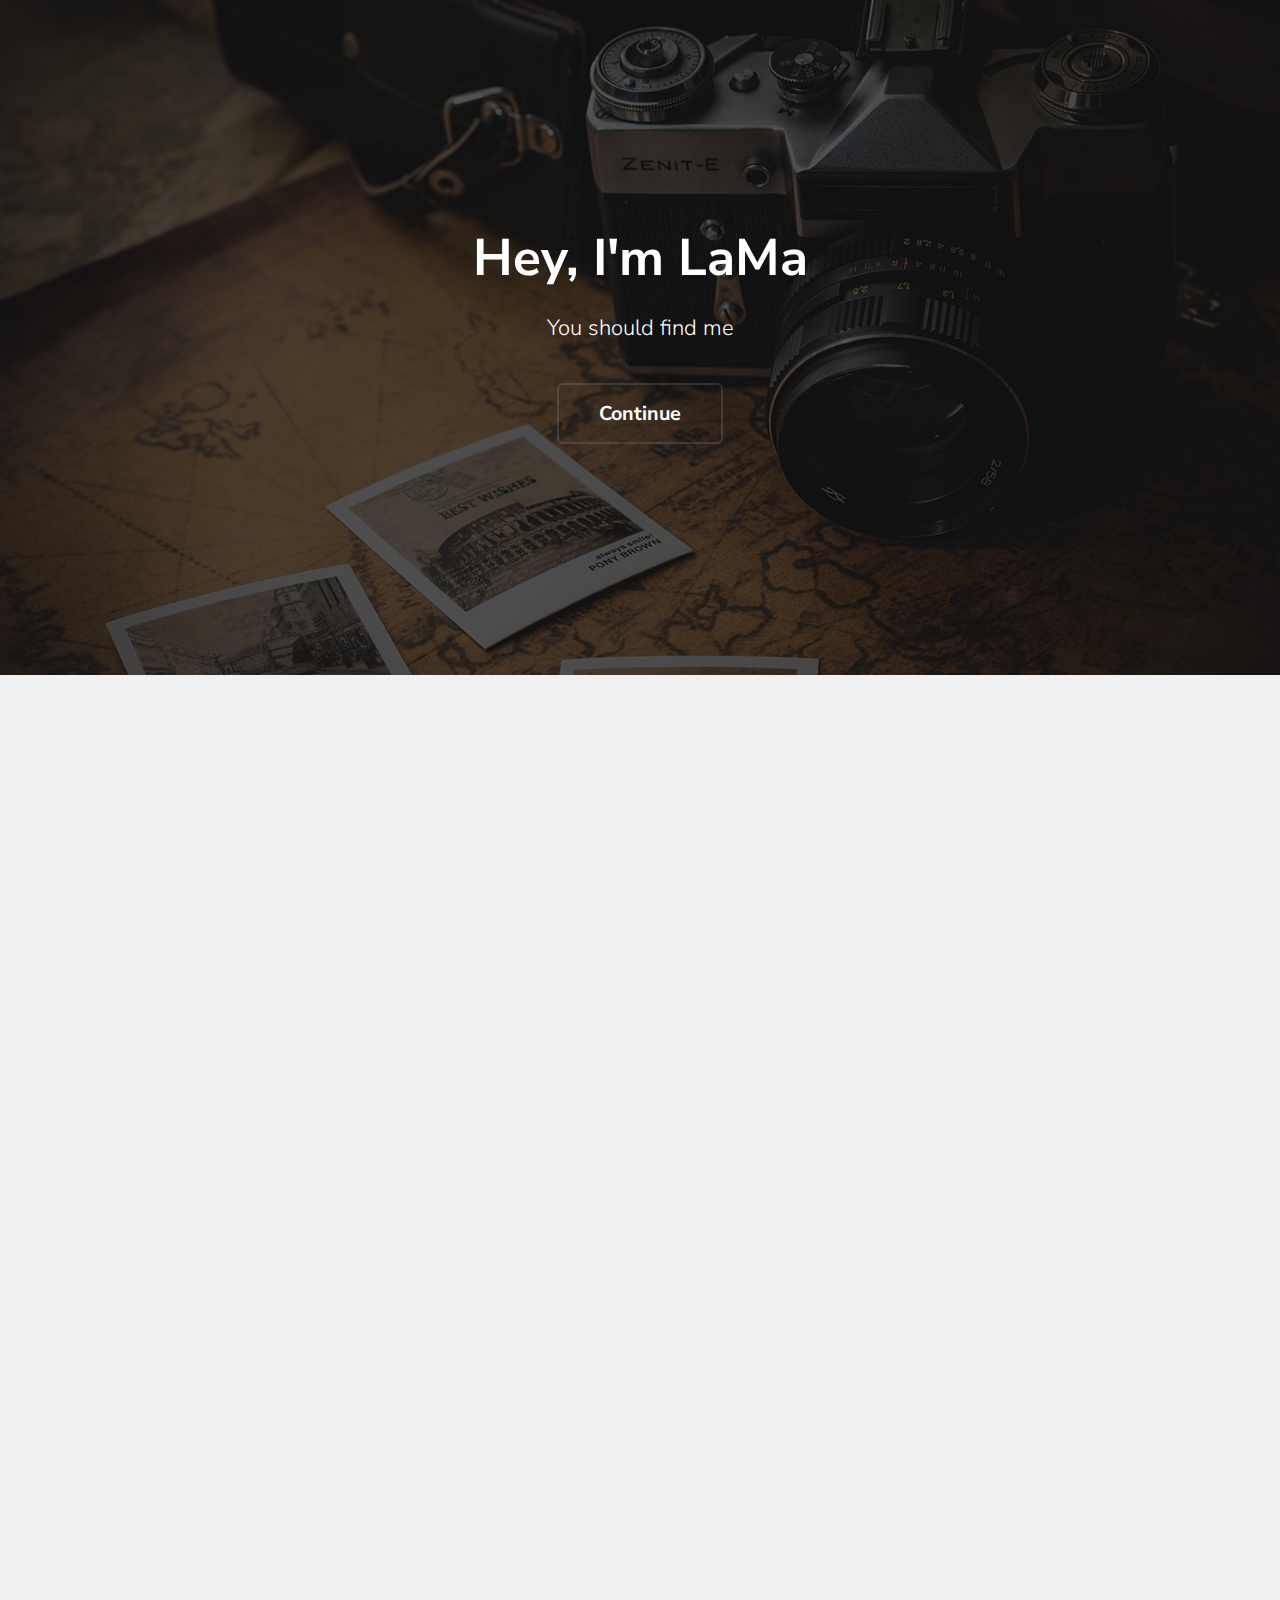
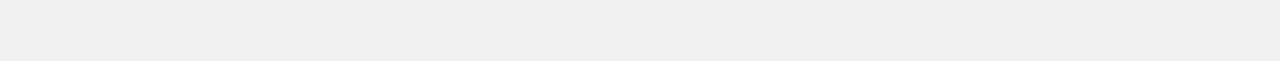
<file: index.html>
<!DOCTYPE HTML>

<html>
<head>
    <title>LAMA ANIMATION</title>
    <meta charset="utf-8"/>
    <meta name="viewport" content="width=device-width, initial-scale=1"/>
    <link rel="stylesheet" href="assets/css/main.css"/>
</head>
<body>
<div class="page-wrap">
    <!-- Main -->
    <section id="main">

        <!-- Banner -->
        <section id="banner">
            <div class="inner">
                <h1>Hey, I'm LaMa</h1>
                <p>You should find me </p>
                <ul class="actions">
                    <li><a href="#galleries" class="button alt scrolly big">Continue</a></li>
                </ul>
            </div>
        </section>

        <!-- Gallery -->
        <section id="galleries">

            <!-- Photo Galleries -->
            <div class="gallery">
                <div class="content">
                    <div class="media">
                        <a href="images/fulls/01.jpg"><img src="images/thumbs/01.jpg" alt=""
                                                           title="Find the Lama" id="lama"
                                                           onmouseover="PlaySound('mySound')"
                                                           onmouseout="StopSound('mySound')"/></a>
                    </div>
                    <div class="media">
                        <a href="images/fulls/05.jpg"><img src="images/thumbs/05.jpg" alt=""
                                                           title="Find the Lama"/></a>
                    </div>
                    <div class="media">
                        <a href="images/fulls/09.jpg"><img src="images/thumbs/09.jpg" alt=""
                                                           title="Find the Lama"/></a>
                    </div>
                    <div class="media">
                        <a href="images/fulls/02.jpg"><img src="images/thumbs/02.jpg" alt=""
                                                           title="Find the Lama"/></a>
                    </div>
                    <div class="media">
                        <a href="images/fulls/06.jpg"><img src="images/thumbs/06.jpg" alt=""
                                                           title="Find the Lama"/></a>
                    </div>
                    <div class="media">
                        <a href="images/fulls/10.jpg"><img src="images/thumbs/10.jpg" alt=""
                                                           title="Find the Lama"/></a>
                    </div>
                    <div class="media">
                        <a href="images/fulls/03.jpg"><img src="images/thumbs/03.jpg" alt=""
                                                           title="Find the Lama"/></a>
                    </div>
                    <div class="media">
                        <a href="images/fulls/07.jpg"><img src="images/thumbs/07.jpg" alt=""
                                                           title="Find the Lama"/></a>
                    </div>
                    <div class="media">
                        <a href="images/fulls/05.jpg"><img src="images/thumbs/05.jpg" alt=""
                                                           title="Find the Lama"/></a>
                    </div>
                    <div class="media">
                        <a href="images/fulls/09.jpg"><img src="images/thumbs/09.jpg" alt=""
                                                           title="Find the Lama"/></a>
                    </div>
                    <div class="media">
                        <a href="images/fulls/06.jpg"><img src="images/thumbs/06.jpg" alt=""
                                                           title="Find the Lama"/></a>
                    </div>
                    <div class="media">
                        <a href="images/fulls/10.jpg"><img src="images/thumbs/10.jpg" alt=""
                                                           title="Find the Lama"/></a>
                    </div>

                </div>
            </div>
        </section>


    </section>
</div>

<!-- Scripts -->

<script>
    var item = document.querySelector("#lama");
    var timerID;
    var counter = 0;
    var pressHoldEvent = new CustomEvent("pressHold");
    // Increase or decreae value to adjust how long
    // one should keep pressing down before the pressHold
    // event fires
    var pressHoldDuration = 300;
    item.addEventListener("mousedown", pressingDown, false);
    item.addEventListener("mouseup", notPressingDown, false);
    item.addEventListener("mouseleave", notPressingDown, false);

    item.addEventListener("touchstart", pressingDown, false);
    item.addEventListener("touchend", notPressingDown, false);
    item.addEventListener("pressHold", doSomething, false);
    function pressingDown(e) {
        requestAnimationFrame(timer);
        e.preventDefault();
        console.log("Pressing!");
    }
    function notPressingDown(e) {
        // Stop the timer
        cancelAnimationFrame(timerID);
        counter = 0;
    }
    function timer() {
        console.log("Timer tick!");

        if (counter < pressHoldDuration) {
            timerID = requestAnimationFrame(timer);
            counter++;

        } else {
            console.log("Press threshold reached!");
            item.dispatchEvent(pressHoldEvent);
        }
    }
    function doSomething(e) {
        window.location.replace('/nuit%20d\'info%20panata/lama_welcome.html');
    }
    function PlaySound(soundobj) {
        var audio = new Audio('assets/lamasound.mp3');
        audio.play();
    }

</script>
<script src="assets/js/jquery.min.js"></script>
<script src="assets/js/jquery.poptrox.min.js"></script>
<script src="assets/js/jquery.scrolly.min.js"></script>
<script src="assets/js/skel.min.js"></script>
<script src="assets/js/util.js"></script>
<script src="assets/js/main.js"></script>

</body>
</html>
</file>
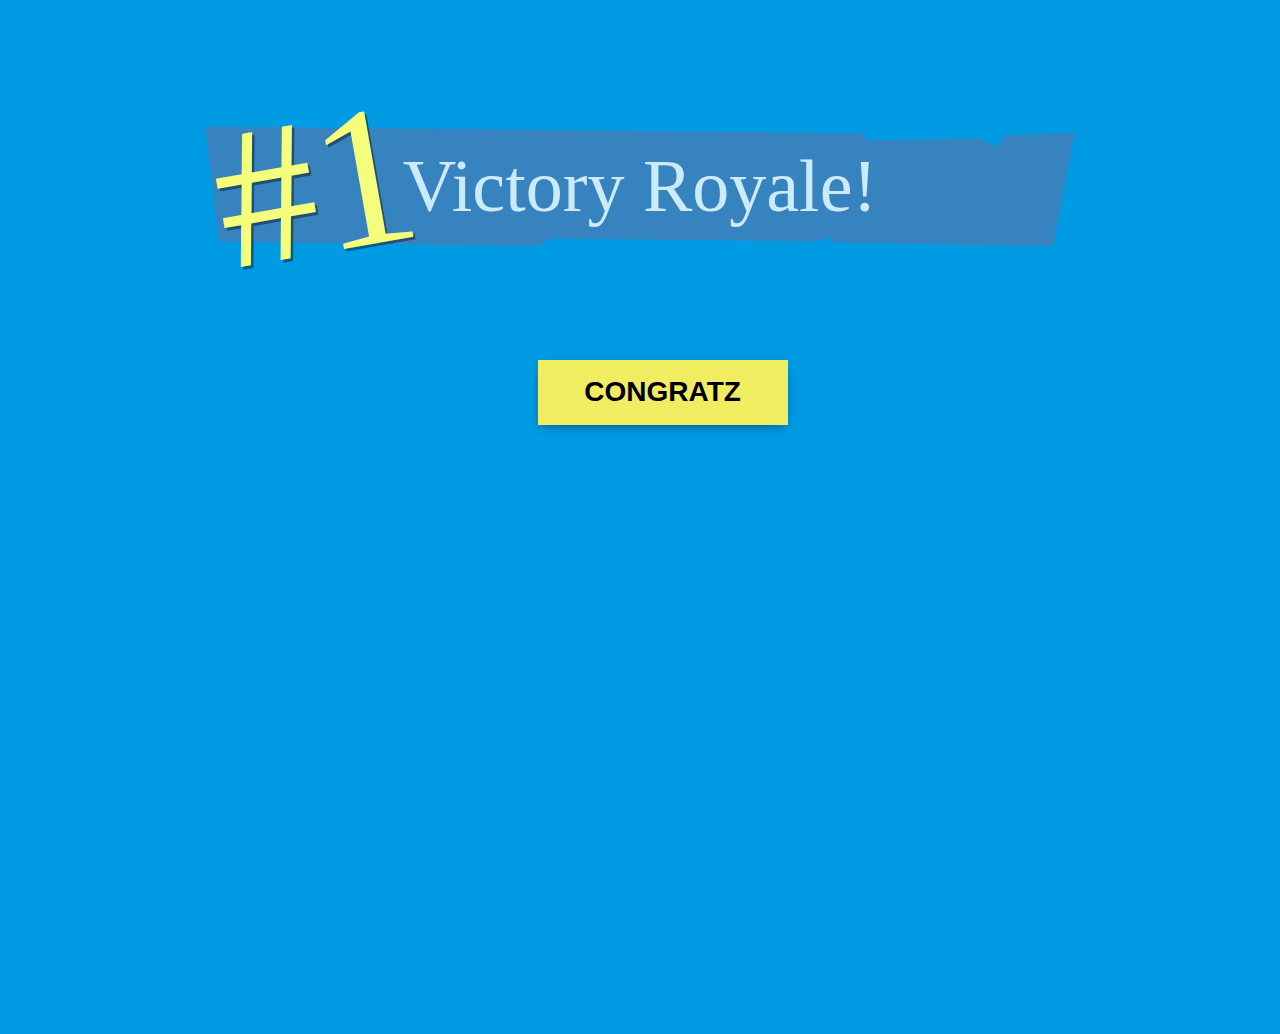
<file: lama_welcome.html>
<!DOCTYPE html>
<html lang="en">
<head>
    <meta charset="UTF-8">
    <title>Title</title>
    <link rel="stylesheet" href="assets/fortnite_and_lama.css">

</head>
<body>


    <span id="fortnite-winner"></span>
    <div class="fortnite-btn transform" id="button">
        <span>Congratz</span>
    </div>
    <img src="images/fulls/win.gif" id="lame-scale" class="lama">




    <script src="assets/js/jquery.min.js"></script>
    <script src="assets/js/jquery.poptrox.min.js"></script>
    <script src="assets/js/jquery.scrolly.min.js"></script>
    <script src="assets/js/skel.min.js"></script>
    <script src="assets/js/util.js"></script>
    <script src="assets/js/main.js"></script>
    <script>
        $("#button").click(function() {
            $('.transform').toggleClass('transform-active');
            document.getElementById("lame-scale").style.display = 'block' ;
            $(".lama").addClass(".anim");

        });
    </script>


</body>
</html>
</file>
<file: assets/fortnite_and_lama.css>
@font-face {
    font-family: BurbankBigCondensed-Black;
    font-style: normal;
    font-weight: 400;
    src: url(https://cors-anywhere.herokuapp.com/https://static-assets-prod.epicgames.com/fortnite/static/webpack/c5d323c99493dd76432d4f531b8cc329.woff) format("woff");
}
body{
    height: 100vh;
    background-color: #019be3;
}
.transform {
    -webkit-transition: all 2s ease;
    -moz-transition: all 2s ease;
    -o-transition: all 2s ease;
    -ms-transition: all 2s ease;
    transition: all 2s ease;
}
.transform-active {
    display: none;
}
.transformlama-active {
    display: inline-block;
}
.scale{
    display: none;
}

#fortnite-winner {
    font-family: BurbankBigCondensed-Black;
    position: relative;
    display: block;
    margin: auto;
    width: 870px;
    height: 120px;
    line-height: 120px;
    margin-top: 10%;
}
#fortnite-winner:before {
    content: "Victory Royale!";
    opacity: 0.8;
    display: block;
    width: 100%;
    height: 100%;
    font-size: 74px;
    text-align: center;
    color: #fff;
    background-color: #457db6;
    clip-path: polygon(0% 0%, 75.5% 5.8%, 76.2% 11.6%, 88.96% 10%, 91% 16.66%, 91.95% 7.5%, 100% 5%, 97.45% 100%, 72.41% 96.67%, 71.49% 91.67%, 70.46% 95.83%, 39.66% 93.33%, 38.16% 100%, 1.61% 95.83%);
}
#fortnite-winner:after {
    content: "#1";
    color: #f4fe7b;
    position: absolute;
    top: 0;
    left: 10px;
    transform: rotate(-10deg);
    font-size: 200px;
    text-shadow: 2px 3px rgba(0, 0, 0, 0.4);
}

.lama{
    display: none;
    width: 50%;
    height: 60%;
    position: absolute;
    transition: transform 1s;
    top: 37%;
    left: 25%;
}
#lame-scale:hover {
    transform: scale(1.2)
}
.anim{
     -webkit-animation: lama_anim 18s ease;
     animation: myfirst 18s ease;
 }
@keyframes lama_anim {
    0% {
        transform: scale(1.0);
    }
    100% {
        transform: scale(2.0);
    }
}


.fortnite-btn {
    top: 40%;
    left: 42%;
    position: absolute;
    font-size: 1.75em;
    color: #fff;
    margin: 0 auto;
    background: transparent;
    color: #000;
    font-weight: 900;
    font-family: "roboto", sans-serif;
    text-transform: uppercase;
    width: 250px;
    padding: 18px 0;
    text-align: center;
    line-height: 1;
    cursor: pointer;
}

.fortnite-btn:hover:after {
    background-color: #eeea4c;
}

.fortnite-btn span {
    position: relative;
    z-index: 100;
    background-color: #f0ed63;
}

.fortnite-btn:after {
    content: "";
    display: block;
    position: absolute;
    top: 0;
    left: 0;
    width: 100%;
    height: 65px;
    transition: background-color .3s ease-in-out;
    box-shadow: 0 4px 12px -4px rgba(0,0,0,.5);
    animation: jelly 6s ease-in-out infinite;
    transform-origin: 50% 50% 20px;
    background-color: #f0ed63;
}

@keyframes jelly {
    0% {
        transform: perspective( 180px) rotateY( 5deg);
    }

    50% {
        transform: perspective( 180px) rotateY( -5deg);
    }

    100% {
        transform: perspective( 180px) rotateY( 5deg);
    }
}
</file>
<file: assets/css/main.css>
@import url(font-awesome.min.css);
@import url("https://fonts.googleapis.com/css?family=Nunito+Sans:300,400,600");

/*
	Snapshot by TEMPLATED
	templated.co @templatedco
	Released for free under the Creative Commons Attribution 3.0 license (templated.co/license)
*/

/* Reset */

	html, body, div, span, applet, object, iframe, h1, h2, h3, h4, h5, h6, p, blockquote, pre, a, abbr, acronym, address, big, cite, code, del, dfn, em, img, ins, kbd, q, s, samp, small, strike, strong, sub, sup, tt, var, b, u, i, center, dl, dt, dd, ol, ul, li, fieldset, form, label, legend, table, caption, tbody, tfoot, thead, tr, th, td, article, aside, canvas, details, embed, figure, figcaption, footer, header, hgroup, menu, nav, output, ruby, section, summary, time, mark, audio, video {
		margin: 0;
		padding: 0;
		border: 0;
		font-size: 100%;
		font: inherit;
		vertical-align: baseline;
	}

	article, aside, details, figcaption, figure, footer, header, hgroup, menu, nav, section {
		display: block;
	}

	body {
		line-height: 1;
	}

	ol, ul {
		list-style: none;
	}

	blockquote, q {
		quotes: none;
	}

	blockquote:before, blockquote:after, q:before, q:after {
		content: '';
		content: none;
	}

	table {
		border-collapse: collapse;
		border-spacing: 0;
	}

	body {
		-webkit-text-size-adjust: none;
	}

/* Box Model */

	*, *:before, *:after {
		-moz-box-sizing: border-box;
		-webkit-box-sizing: border-box;
		box-sizing: border-box;
	}

/* Basic */

	@-ms-viewport {
		width: device-width;
	}

	body {
		-ms-overflow-style: scrollbar;
	}

	@media screen and (max-width: 480px) {

		html, body {
			min-width: 320px;
		}

	}

	body {
		background: #fff;
	}

		body.is-loading *, body.is-loading *:before, body.is-loading *:after {
			-moz-animation: none !important;
			-webkit-animation: none !important;
			-ms-animation: none !important;
			animation: none !important;
			-moz-transition: none !important;
			-webkit-transition: none !important;
			-ms-transition: none !important;
			transition: none !important;
		}

/* Type */

	body {
		background-color: #fff;
		color: #22313F;
	}

	body, input, select, textarea {
		font-family: "Nunito Sans", Arial, Helvetica, sans-serif;
		font-size: 13pt;
		font-weight: 300;
		line-height: 1.65;
	}

		@media screen and (max-width: 1680px) {

			body, input, select, textarea {
				font-size: 11pt;
			}

		}

		@media screen and (max-width: 1280px) {

			body, input, select, textarea {
				font-size: 11pt;
			}

		}

		@media screen and (max-width: 980px) {

			body, input, select, textarea {
				font-size: 11pt;
			}

		}

		@media screen and (max-width: 736px) {

			body, input, select, textarea {
				font-size: 12pt;
			}

		}

		@media screen and (max-width: 480px) {

			body, input, select, textarea {
				font-size: 12pt;
			}

		}

	a {
		text-decoration: underline;
		color: #19B5FE;
	}

		a:hover {
			text-decoration: none;
			color: #019be3;
		}

	strong, b {
		font-weight: 700;
	}

	em, i {
		font-style: italic;
	}

	p {
		margin: 0 0 2em 0;
	}

	h1, h2, h3, h4, h5, h6 {
		font-weight: 700;
		line-height: 1.5;
		margin: 0 0 1em 0;
	}

		h1 a, h2 a, h3 a, h4 a, h5 a, h6 a {
			color: inherit;
			text-decoration: none;
		}

	h1 {
		font-size: 2em;
	}

		@media screen and (max-width: 480px) {

			h1 {
				font-size: 1.5em;
			}

		}

	h2 {
		font-size: 1.75em;
	}

		@media screen and (max-width: 480px) {

			h2 {
				font-size: 1.4em;
			}

		}

	h3 {
		font-size: 1.35em;
	}

	h4 {
		font-size: 1.1em;
	}

	h5 {
		font-size: 0.9em;
	}

	h6 {
		font-size: 0.7em;
	}

	sub {
		font-size: 0.8em;
		position: relative;
		top: 0.5em;
	}

	sup {
		font-size: 0.8em;
		position: relative;
		top: -0.5em;
	}

	blockquote {
		border-left: solid 4px;
		font-style: italic;
		margin: 0 0 2em 0;
		padding: 0.5em 0 0.5em 2em;
	}

	code {
		border-radius: 4px;
		border: solid 1px;
		font-family: "Courier New", monospace;
		font-size: 0.9em;
		margin: 0 0.25em;
		padding: 0.25em 0.65em;
	}

	pre {
		-webkit-overflow-scrolling: touch;
		font-family: "Courier New", monospace;
		font-size: 0.9em;
		margin: 0 0 2em 0;
	}

		pre code {
			display: block;
			line-height: 1.75;
			padding: 1em 1.5em;
			overflow-x: auto;
		}

	hr {
		border: 0;
		border-bottom: solid 1px;
		margin: 2em 0;
	}

		hr.major {
			margin: 3em 0;
		}

	.align-left {
		text-align: left;
	}

	.align-center {
		text-align: center;
	}

	.align-right {
		text-align: right;
	}

/* Box */

	.box {
		border-radius: 4px;
		border: solid 1px rgba(144, 144, 144, 0.25);
		margin-bottom: 2em;
		padding: 1.5em;
	}

		.box > :last-child,
		.box > :last-child > :last-child,
		.box > :last-child > :last-child > :last-child {
			margin-bottom: 0;
		}

		.box.alt {
			border: 0;
			border-radius: 0;
			padding: 0;
		}

/* Button */

	input[type="submit"],
	input[type="reset"],
	input[type="button"],
	button,
	.button {
		-moz-appearance: none;
		-webkit-appearance: none;
		-ms-appearance: none;
		appearance: none;
		-moz-transition: background-color 0.2s ease-in-out, color 0.2s ease-in-out;
		-webkit-transition: background-color 0.2s ease-in-out, color 0.2s ease-in-out;
		-ms-transition: background-color 0.2s ease-in-out, color 0.2s ease-in-out;
		transition: background-color 0.2s ease-in-out, color 0.2s ease-in-out;
		background: #19B5FE;
		color: #FFF;
		border-radius: 4px;
		border: 0;
		cursor: pointer;
		display: inline-block;
		font-weight: 700;
		height: 2.85em;
		line-height: 2.95em;
		padding: 0 1.5em;
		text-align: center;
		text-decoration: none;
		white-space: nowrap;
	}

		input[type="submit"].active,
		input[type="reset"].active,
		input[type="button"].active,
		button.active,
		.button.active {
			color: #FFF;
			background: #22313F;
		}

			input[type="submit"].active:hover,
			input[type="reset"].active:hover,
			input[type="button"].active:hover,
			button.active:hover,
			.button.active:hover {
				color: #FFF;
				background: #22313F;
			}

		input[type="submit"]:hover,
		input[type="reset"]:hover,
		input[type="button"]:hover,
		button:hover,
		.button:hover {
			color: #FFF;
			background: #019be3;
		}

		input[type="submit"].alt,
		input[type="reset"].alt,
		input[type="button"].alt,
		button.alt,
		.button.alt {
			background: none;
			box-shadow: 0 0 0 2px rgba(144, 144, 144, 0.25);
		}

			input[type="submit"].alt:hover,
			input[type="reset"].alt:hover,
			input[type="button"].alt:hover,
			button.alt:hover,
			.button.alt:hover {
				background: rgba(144, 144, 144, 0.075);
				box-shadow: 0 0 0 2px rgba(144, 144, 144, 0.25);
			}

		input[type="submit"].icon,
		input[type="reset"].icon,
		input[type="button"].icon,
		button.icon,
		.button.icon {
			padding-left: 1.35em;
		}

			input[type="submit"].icon:before,
			input[type="reset"].icon:before,
			input[type="button"].icon:before,
			button.icon:before,
			.button.icon:before {
				margin-right: 0.5em;
			}

		input[type="submit"].fit,
		input[type="reset"].fit,
		input[type="button"].fit,
		button.fit,
		.button.fit {
			display: block;
			margin: 0 0 1em 0;
			width: 100%;
		}

		input[type="submit"].small,
		input[type="reset"].small,
		input[type="button"].small,
		button.small,
		.button.small {
			font-size: 0.8em;
		}

		input[type="submit"].big,
		input[type="reset"].big,
		input[type="button"].big,
		button.big,
		.button.big {
			font-size: 1.35em;
			padding: 0 2em;
		}

		input[type="submit"].disabled, input[type="submit"]:disabled,
		input[type="reset"].disabled,
		input[type="reset"]:disabled,
		input[type="button"].disabled,
		input[type="button"]:disabled,
		button.disabled,
		button:disabled,
		.button.disabled,
		.button:disabled {
			-moz-pointer-events: none;
			-webkit-pointer-events: none;
			-ms-pointer-events: none;
			pointer-events: none;
			opacity: 0.25;
		}

		@media screen and (max-width: 480px) {

			input[type="submit"],
			input[type="reset"],
			input[type="button"],
			button,
			.button {
				padding: 0;
			}

		}

/* Contact */

	#contact {
		display: -ms-flexbox;
		-ms-flex-pack: justify;
		display: -moz-flex;
		display: -webkit-flex;
		display: -ms-flex;
		display: flex;
		-moz-flex-wrap: wrap;
		-webkit-flex-wrap: wrap;
		-ms-flex-wrap: wrap;
		flex-wrap: wrap;
		-moz-justify-content: space-between;
		-webkit-justify-content: space-between;
		-ms-justify-content: space-between;
		justify-content: space-between;
		background: #ececec;
	}

		#contact form {
			margin: 0;
		}

		#contact .icons {
			margin-bottom: 1em;
		}

		#contact .column {
			padding: 3.5em 0 1.5em 0;
			padding-left: 3.5em;
			padding-right: 3.5em;
			width: 50%;
		}

			#contact .column.social {
				background: #e6e6e6;
			}

			@media screen and (max-width: 980px) {

				#contact .column {
					padding: 2em 0 0.1em 0;
					padding-left: 2em;
					padding-right: 2em;
				}

			}

			@media screen and (max-width: 736px) {

				#contact .column {
					width: 100%;
				}

			}

			@media screen and (max-width: 480px) {

				#contact .column {
					padding: 1em 0 0.1em 0;
					padding-left: 1em;
					padding-right: 1em;
				}

			}

/* Form */

	form {
		margin: 0 0 2em 0;
	}

		form .field {
			margin-bottom: 1.5em;
		}

			form .field.half {
				display: inline-block;
				width: 48%;
			}

				form .field.half.first {
					margin-right: 2.5%;
				}

		@media screen and (max-width: 980px) {

			form .field.half {
				display: block;
				width: 100%;
			}

				form .field.half.first {
					margin-right: 0;
				}

		}

	label {
		display: block;
		font-size: 0.9em;
		font-weight: 700;
		margin: 0 0 1em 0;
	}

	input[type="text"],
	input[type="password"],
	input[type="email"],
	select,
	textarea {
		-moz-appearance: none;
		-webkit-appearance: none;
		-ms-appearance: none;
		appearance: none;
		border-radius: 4px;
		border: solid 1px rgba(25, 181, 254, 0.25);
		color: inherit;
		display: block;
		outline: 0;
		padding: 0 1em;
		text-decoration: none;
		width: 100%;
	}

		input[type="text"]:invalid,
		input[type="password"]:invalid,
		input[type="email"]:invalid,
		select:invalid,
		textarea:invalid {
			box-shadow: none;
		}

		input[type="text"]:active, input[type="text"]:focus,
		input[type="password"]:active,
		input[type="password"]:focus,
		input[type="email"]:active,
		input[type="email"]:focus,
		select:active,
		select:focus,
		textarea:active,
		textarea:focus {
			border: solid 1px #19B5FE;
		}

	.select-wrapper {
		text-decoration: none;
		display: block;
		position: relative;
	}

		.select-wrapper:before {
			-moz-osx-font-smoothing: grayscale;
			-webkit-font-smoothing: antialiased;
			font-family: FontAwesome;
			font-style: normal;
			font-weight: normal;
			text-transform: none !important;
		}

		.select-wrapper:before {
			content: '\f078';
			display: block;
			height: 2.75em;
			line-height: 2.75em;
			pointer-events: none;
			position: absolute;
			right: 0;
			text-align: center;
			top: 0;
			width: 2.75em;
		}

		.select-wrapper select::-ms-expand {
			display: none;
		}

	input[type="text"],
	input[type="password"],
	input[type="email"],
	select {
		height: 2.75em;
	}

	textarea {
		padding: 0.75em 1em;
	}

	input[type="checkbox"],
	input[type="radio"] {
		-moz-appearance: none;
		-webkit-appearance: none;
		-ms-appearance: none;
		appearance: none;
		display: block;
		float: left;
		margin-right: -2em;
		opacity: 0;
		width: 1em;
		z-index: -1;
	}

		input[type="checkbox"] + label,
		input[type="radio"] + label {
			text-decoration: none;
			cursor: pointer;
			display: inline-block;
			font-size: 1em;
			font-weight: 300;
			padding-left: 2.4em;
			padding-right: 0.75em;
			position: relative;
		}

			input[type="checkbox"] + label:before,
			input[type="radio"] + label:before {
				-moz-osx-font-smoothing: grayscale;
				-webkit-font-smoothing: antialiased;
				font-family: FontAwesome;
				font-style: normal;
				font-weight: normal;
				text-transform: none !important;
			}

			input[type="checkbox"] + label:before,
			input[type="radio"] + label:before {
				border-radius: 4px;
				border: solid 1px;
				content: '';
				display: inline-block;
				height: 1.65em;
				left: 0;
				line-height: 1.58125em;
				position: absolute;
				text-align: center;
				top: 0;
				width: 1.65em;
			}

		input[type="checkbox"]:checked + label:before,
		input[type="radio"]:checked + label:before {
			content: '\f00c';
		}

	input[type="checkbox"] + label:before {
		border-radius: 4px;
	}

	input[type="radio"] + label:before {
		border-radius: 100%;
	}

	::-webkit-input-placeholder {
		opacity: 1.0;
		color: rgba(34, 49, 63, 0.25);
	}

	:-moz-placeholder {
		opacity: 1.0;
		color: rgba(34, 49, 63, 0.25);
	}

	::-moz-placeholder {
		opacity: 1.0;
		color: rgba(34, 49, 63, 0.25);
	}

	:-ms-input-placeholder {
		opacity: 1.0;
		color: rgba(34, 49, 63, 0.25);
	}

	.formerize-placeholder {
		opacity: 1.0;
		color: rgba(34, 49, 63, 0.25);
	}

/* Gallery */

	@-moz-keyframes gallery {
		100% {
			opacity: 1;		}
	}

	@-webkit-keyframes gallery {
		100% {
			opacity: 1;		}
	}

	@-ms-keyframes gallery {
		100% {
			opacity: 1;		}
	}

	@keyframes gallery {
		100% {
			opacity: 1;		}
	}

	.gallery {
		padding: 3.5em;
		position: relative;
		overflow: hidden;
		min-height: 37em;
	}

		@media screen and (max-width: 980px) {

			.gallery {
				padding: 2em;
				min-height: 20em;
			}

				.gallery header h2 {
					margin-bottom: 1em;
				}

		}

		@media screen and (max-width: 480px) {

			.gallery {
				padding: 1em;
			}

		}

		.gallery header {
			display: -ms-flexbox;
			-ms-flex-pack: justify;
			display: -moz-flex;
			display: -webkit-flex;
			display: -ms-flex;
			display: flex;
			-moz-flex-wrap: wrap;
			-webkit-flex-wrap: wrap;
			-ms-flex-wrap: wrap;
			flex-wrap: wrap;
			-moz-justify-content: space-between;
			-webkit-justify-content: space-between;
			-ms-justify-content: space-between;
			justify-content: space-between;
		}

			.gallery header.special {
				-moz-justify-content: center;
				-webkit-justify-content: center;
				-ms-justify-content: center;
				justify-content: center;
			}

			@media screen and (max-width: 736px) {

				.gallery header {
					display: block;
				}

			}

			@media screen and (max-width: 480px) {

				.gallery header h2 {
					margin-bottom: .5em;
				}

			}

		.gallery footer {
			text-align: center;
			margin-top: 4em;
		}

		.gallery .content {
			display: -ms-flexbox;
			display: -moz-flex;
			display: -webkit-flex;
			display: -ms-flex;
			display: flex;
			-moz-flex-wrap: wrap;
			-webkit-flex-wrap: wrap;
			-ms-flex-wrap: wrap;
			flex-wrap: wrap;
			-moz-justify-content: -moz-flex-start;
			-webkit-justify-content: -webkit-flex-start;
			-ms-justify-content: -ms-flex-start;
			justify-content: flex-start;
		}

			.gallery .content .media {
				-moz-animation: gallery 0.75s ease-out 0.4s forwards;
				-webkit-animation: gallery 0.75s ease-out 0.4s forwards;
				-ms-animation: gallery 0.75s ease-out 0.4s forwards;
				animation: gallery 0.75s ease-out 0.4s forwards;
				margin-bottom: 0;
				overflow: hidden;
				opacity: 0;
				position: relative;
				width: 25%;
			}

				.gallery .content .media a {
					display: block;
				}

				.gallery .content .media img {
					-moz-transition: -moz-transform 0.2s ease-in-out;
					-webkit-transition: -webkit-transform 0.2s ease-in-out;
					-ms-transition: -ms-transform 0.2s ease-in-out;
					transition: transform 0.2s ease-in-out;
					max-width: 100%;
					height: auto;
					vertical-align: middle;
				}

				.gallery .content .media:hover img {
					-moz-transform: scale(1.075);
					-webkit-transform: scale(1.075);
					-ms-transform: scale(1.075);
					transform: scale(1.075);
				}

				@media screen and (max-width: 736px) {

					.gallery .content .media {
						width: 50%;
					}

				}

				@media screen and (max-width: 480px) {

					.gallery .content .media {
						width: 100%;
					}

				}

/* Icon */

	.icon {
		text-decoration: none;
		border-bottom: none;
		position: relative;
	}

		.icon:before {
			-moz-osx-font-smoothing: grayscale;
			-webkit-font-smoothing: antialiased;
			font-family: FontAwesome;
			font-style: normal;
			font-weight: normal;
			text-transform: none !important;
		}

		.icon > .label {
			display: none;
		}

/* Image */

	.image {
		border: 0;
		display: inline-block;
		position: relative;
	}

		.image img {
			display: block;
		}

		.image.left, .image.right {
			max-width: 40%;
		}

			.image.left img, .image.right img {
				width: 100%;
			}

			@media screen and (max-width: 480px) {

				.image.left, .image.right {
					max-width: 100%;
					width: 100%;
				}

			}

		.image.left {
			float: left;
			margin: 0 1.5em 1em 0;
			top: 0.25em;
		}

			@media screen and (max-width: 480px) {

				.image.left {
					float: none;
					margin: 0 0 1em 0;
				}

			}

		.image.right {
			float: right;
			margin: 0 0 1em 1.5em;
			top: 0.25em;
		}

			@media screen and (max-width: 480px) {

				.image.right {
					float: none;
					margin: 0 0 1em 0;
				}

			}

		.image.fit {
			display: block;
			margin: 0 0 2em 0;
			width: 100%;
		}

			.image.fit img {
				width: 100%;
			}

		.image.special {
			border: solid 1px rgba(144, 144, 144, 0.25);
			padding: 1em;
		}

		.image.main {
			display: block;
			margin: 0 0 3em 0;
			width: 100%;
		}

			.image.main img {
				width: 100%;
			}

/* List */

	ol {
		list-style: decimal;
		margin: 0 0 2em 0;
		padding-left: 1.25em;
	}

		ol li {
			padding-left: 0.25em;
		}

	ul {
		list-style: disc;
		margin: 0 0 2em 0;
		padding-left: 1em;
	}

		ul li {
			padding-left: 0.5em;
		}

		ul.alt {
			list-style: none;
			padding-left: 0;
		}

			ul.alt li {
				border-top: solid 1px;
				padding: 0.5em 0;
			}

				ul.alt li:first-child {
					border-top: 0;
					padding-top: 0;
				}

		ul.tabs {
			list-style: none;
			padding-left: 0;
		}

			ul.tabs li {
				display: inline-block;
			}

				ul.tabs li:first-child {
					padding: 0;
				}

				@media screen and (max-width: 736px) {

					ul.tabs li {
						display: block;
						margin: 0 0 .25em 0;
						padding: 0;
					}

						ul.tabs li .button {
							width: 100%;
						}

				}

			@media screen and (max-width: 480px) {

				ul.tabs {
					margin-bottom: 1em;
				}

			}

		ul.icons {
			cursor: default;
			list-style: none;
			padding-left: 0;
		}

			ul.icons li {
				display: inline-block;
				padding: 0 1em 0 0;
			}

				ul.icons li:last-child {
					padding-right: 0;
				}

				ul.icons li .icon:before {
					font-size: 2em;
				}

		ul.actions {
			cursor: default;
			list-style: none;
			padding-left: 0;
		}

			ul.actions li {
				display: inline-block;
				padding: 0 1em 0 0;
				vertical-align: middle;
			}

				ul.actions li:last-child {
					padding-right: 0;
				}

			ul.actions.small li {
				padding: 0 0.5em 0 0;
			}

			ul.actions.vertical li {
				display: block;
				padding: 1em 0 0 0;
			}

				ul.actions.vertical li:first-child {
					padding-top: 0;
				}

				ul.actions.vertical li > * {
					margin-bottom: 0;
				}

			ul.actions.vertical.small li {
				padding: 0.5em 0 0 0;
			}

				ul.actions.vertical.small li:first-child {
					padding-top: 0;
				}

			ul.actions.fit {
				display: table;
				margin-left: -1em;
				padding: 0;
				table-layout: fixed;
				width: calc(100% + 1em);
			}

				ul.actions.fit li {
					display: table-cell;
					padding: 0 0 0 1em;
				}

					ul.actions.fit li > * {
						margin-bottom: 0;
					}

				ul.actions.fit.small {
					margin-left: -0.5em;
					width: calc(100% + 0.5em);
				}

					ul.actions.fit.small li {
						padding: 0 0 0 0.5em;
					}

			@media screen and (max-width: 480px) {

				ul.actions {
					margin: 0 0 2em 0;
				}

					ul.actions li {
						padding: 1em 0 0 0;
						display: block;
						text-align: center;
						width: 100%;
					}

						ul.actions li:first-child {
							padding-top: 0;
						}

						ul.actions li > * {
							width: 100%;
							margin: 0 !important;
						}

							ul.actions li > *.icon:before {
								margin-left: -2em;
							}

					ul.actions.small li {
						padding: 0.5em 0 0 0;
					}

						ul.actions.small li:first-child {
							padding-top: 0;
						}

			}

	dl {
		margin: 0 0 2em 0;
	}

		dl dt {
			display: block;
			font-weight: 700;
			margin: 0 0 1em 0;
		}

		dl dd {
			margin-left: 2em;
		}

/* Section/Article */

	section.special, article.special {
		text-align: center;
	}

	section .inner, article .inner {
		padding: 3.5em 0 1.5em 0;
		padding-left: 3.5em;
		padding-right: 3.5em;
	}

		@media screen and (max-width: 980px) {

			section .inner, article .inner {
				padding: 2em 0 0.1em 0;
				padding-right: 2em;
				padding-left: 2em;
			}

		}

		@media screen and (max-width: 480px) {

			section .inner, article .inner {
				padding: 1em 0 0.1em 0;
				padding-right: 1em;
				padding-left: 1em;
			}

		}

	section .columns, article .columns {
		display: -ms-flexbox;
		display: -moz-flex;
		display: -webkit-flex;
		display: -ms-flex;
		display: flex;
		-moz-flex-wrap: wrap;
		-webkit-flex-wrap: wrap;
		-ms-flex-wrap: wrap;
		flex-wrap: wrap;
		-moz-justify-content: space-between;
		-webkit-justify-content: space-between;
		-ms-justify-content: space-between;
		justify-content: space-between;
	}

		section .columns.double .column, article .columns.double .column {
			width: 48%;
		}

			@media screen and (max-width: 980px) {

				section .columns.double .column, article .columns.double .column {
					width: 100%;
				}

			}

	header p {
		position: relative;
		margin: 0 0 1.5em 0;
	}

	header h2 + p {
		font-size: 1.25em;
		margin-top: -1em;
	}

	header h3 + p {
		font-size: 1.1em;
		margin-top: -0.8em;
	}

	header h4 + p,
	header h5 + p,
	header h6 + p {
		font-size: 0.9em;
		margin-top: -0.6em;
	}

/* Table */

	.table-wrapper {
		-webkit-overflow-scrolling: touch;
		overflow-x: auto;
	}

	table {
		margin: 0 0 2em 0;
		width: 100%;
	}

		table tbody tr {
			border: solid 1px;
			border-left: 0;
			border-right: 0;
		}

		table td {
			padding: 0.75em 0.75em;
		}

		table th {
			font-size: 0.9em;
			font-weight: 700;
			padding: 0 0.75em 0.75em 0.75em;
			text-align: left;
		}

		table thead {
			border-bottom: solid 2px;
		}

		table tfoot {
			border-top: solid 2px;
		}

		table.alt {
			border-collapse: separate;
		}

			table.alt tbody tr td {
				border: solid 1px;
				border-left-width: 0;
				border-top-width: 0;
			}

				table.alt tbody tr td:first-child {
					border-left-width: 1px;
				}

			table.alt tbody tr:first-child td {
				border-top-width: 1px;
			}

			table.alt thead {
				border-bottom: 0;
			}

			table.alt tfoot {
				border-top: 0;
			}

/* Wrapper */

	.page-wrap {
		display: -ms-flexbox;
		display: -moz-flex;
		display: -webkit-flex;
		display: -ms-flex;
		display: flex;
		-moz-flex-wrap: nowrap;
		-webkit-flex-wrap: nowrap;
		-ms-flex-wrap: nowrap;
		flex-wrap: nowrap;
		-moz-justify-content: -moz-flex-start;
		-webkit-justify-content: -webkit-flex-start;
		-ms-justify-content: -ms-flex-start;
		justify-content: flex-start;
	}

	.wrapper {
		position: relative;
	}

		.wrapper > .inner {
			margin: 0 auto;
			width: 60em;
		}

		@media screen and (max-width: 1280px) {

			.wrapper > .inner {
				width: 65em;
			}

		}

		@media screen and (max-width: 980px) {

			.wrapper > .inner {
				width: 100%;
			}

		}

/* Header */

	#header {
		font-weight: 700;
	}

/* Menu */

	#nav {
		background: #0d1217;
		z-index: 10002;
		position: relative;
		width: 4em;
	}

		#nav ul {
			list-style: none;
			margin: 0;
			padding: 0;
			position: fixed;
			top: 1em;
			left: 0;
		}

			#nav ul li {
				padding: 0;
				width: 3.75em;
				text-align: Center;
				margin-bottom: 1em;
			}

				#nav ul li a {
					color: rgba(255, 255, 255, 0.5);
					text-decoration: none;
					font-size: 1.5em;
				}

					#nav ul li a:hover {
						color: white;
					}

					#nav ul li a.active {
						color: #19B5FE;
					}

				@media screen and (max-width: 736px) {

					#nav ul li {
						width: 3.4em;
					}

				}

/* Banner */

	body.is-loading #banner > .inner {
		opacity: 0;
		-moz-transform: translateY(1em);
		-webkit-transform: translateY(1em);
		-ms-transform: translateY(1em);
		transform: translateY(1em);
	}

	#banner {
		display: -ms-flexbox;
		-ms-flex-pack: center;
		-ms-flex-align: center;
		padding: 8em 0 6em 0;
		-moz-align-items: center;
		-webkit-align-items: center;
		-ms-align-items: center;
		align-items: center;
		display: -moz-flex;
		display: -webkit-flex;
		display: -ms-flex;
		display: flex;
		-moz-justify-content: center;
		-webkit-justify-content: center;
		-ms-justify-content: center;
		justify-content: center;
		min-height: 75vh;
		height: 75vh;
		position: relative;
		background: #000;
		background-image: url(../../images/banner.jpg);
		background-size: cover;
		background-attachment: fixed;
		background-repeat: no-repeat;
		background-position: center;
		text-align: center;
		color: #FFF;
	}

		#banner:before {
			-moz-transition: opacity 3s ease;
			-webkit-transition: opacity 3s ease;
			-ms-transition: opacity 3s ease;
			transition: opacity 3s ease;
			-moz-transition-delay: 0.25s;
			-webkit-transition-delay: 0.25s;
			-ms-transition-delay: 0.25s;
			transition-delay: 0.25s;
			content: '';
			display: block;
			background-color: #000;
			height: 100%;
			left: 0;
			opacity: 0.65;
			position: absolute;
			top: 0;
			width: 100%;
			z-index: 1;
		}

		#banner .inner {
			-moz-transform: none;
			-webkit-transform: none;
			-ms-transform: none;
			transform: none;
			-moz-transition: opacity 1s ease, transform 1s ease;
			-webkit-transition: opacity 1s ease, transform 1s ease;
			-ms-transition: opacity 1s ease, transform 1s ease;
			transition: opacity 1s ease, transform 1s ease;
			position: relative;
			opacity: 1;
			z-index: 3;
			padding: 0 2em;
		}

		#banner h1 {
			font-size: 4em;
			line-height: 1em;
			margin: 0 0 0.5em 0;
			padding: 0;
			color: #FFF;
		}

		#banner p {
			font-size: 1.5em;
			margin-bottom: 1.75em;
		}

		#banner a {
			color: #FFF;
			text-decoration: none;
		}

		@media screen and (max-width: 1280px) {

			#banner h1 {
				font-size: 3.5em;
			}

		}

		@media screen and (max-width: 736px) {

			#banner {
				background-attachment: scroll;
			}

				#banner h1 {
					font-size: 2.25em;
				}

				#banner p {
					font-size: 1.25em;
				}

		}

/* Main */

	#main {
		background: #f1f1f1;
		width: 100%;
	}

		#main #header {
			background: #e6e6e6;
			padding: 1.15em 3.5em;
			text-align: right;
		}

			#main #header h1 {
				margin: 0;
				font-size: 1em;
			}

			@media screen and (max-width: 980px) {

				#main #header {
					padding: 1.15em 2em;
				}

			}

			@media screen and (max-width: 736px) {

				#main #header {
					text-align: center;
				}

			}

/* Footer */

	#footer {
		padding: 4em 0 2em 0;
		background: #f2f2f2;
	}

		#footer .copyright {
			color: #bfbfbf;
			font-size: 0.9em;
			margin: 0 0 2em 0;
			padding: 0 1em;
			text-align: center;
		}

		@media screen and (max-width: 736px) {

			#footer {
				padding: 3em 0 1em 0;
			}

		}
</file>
